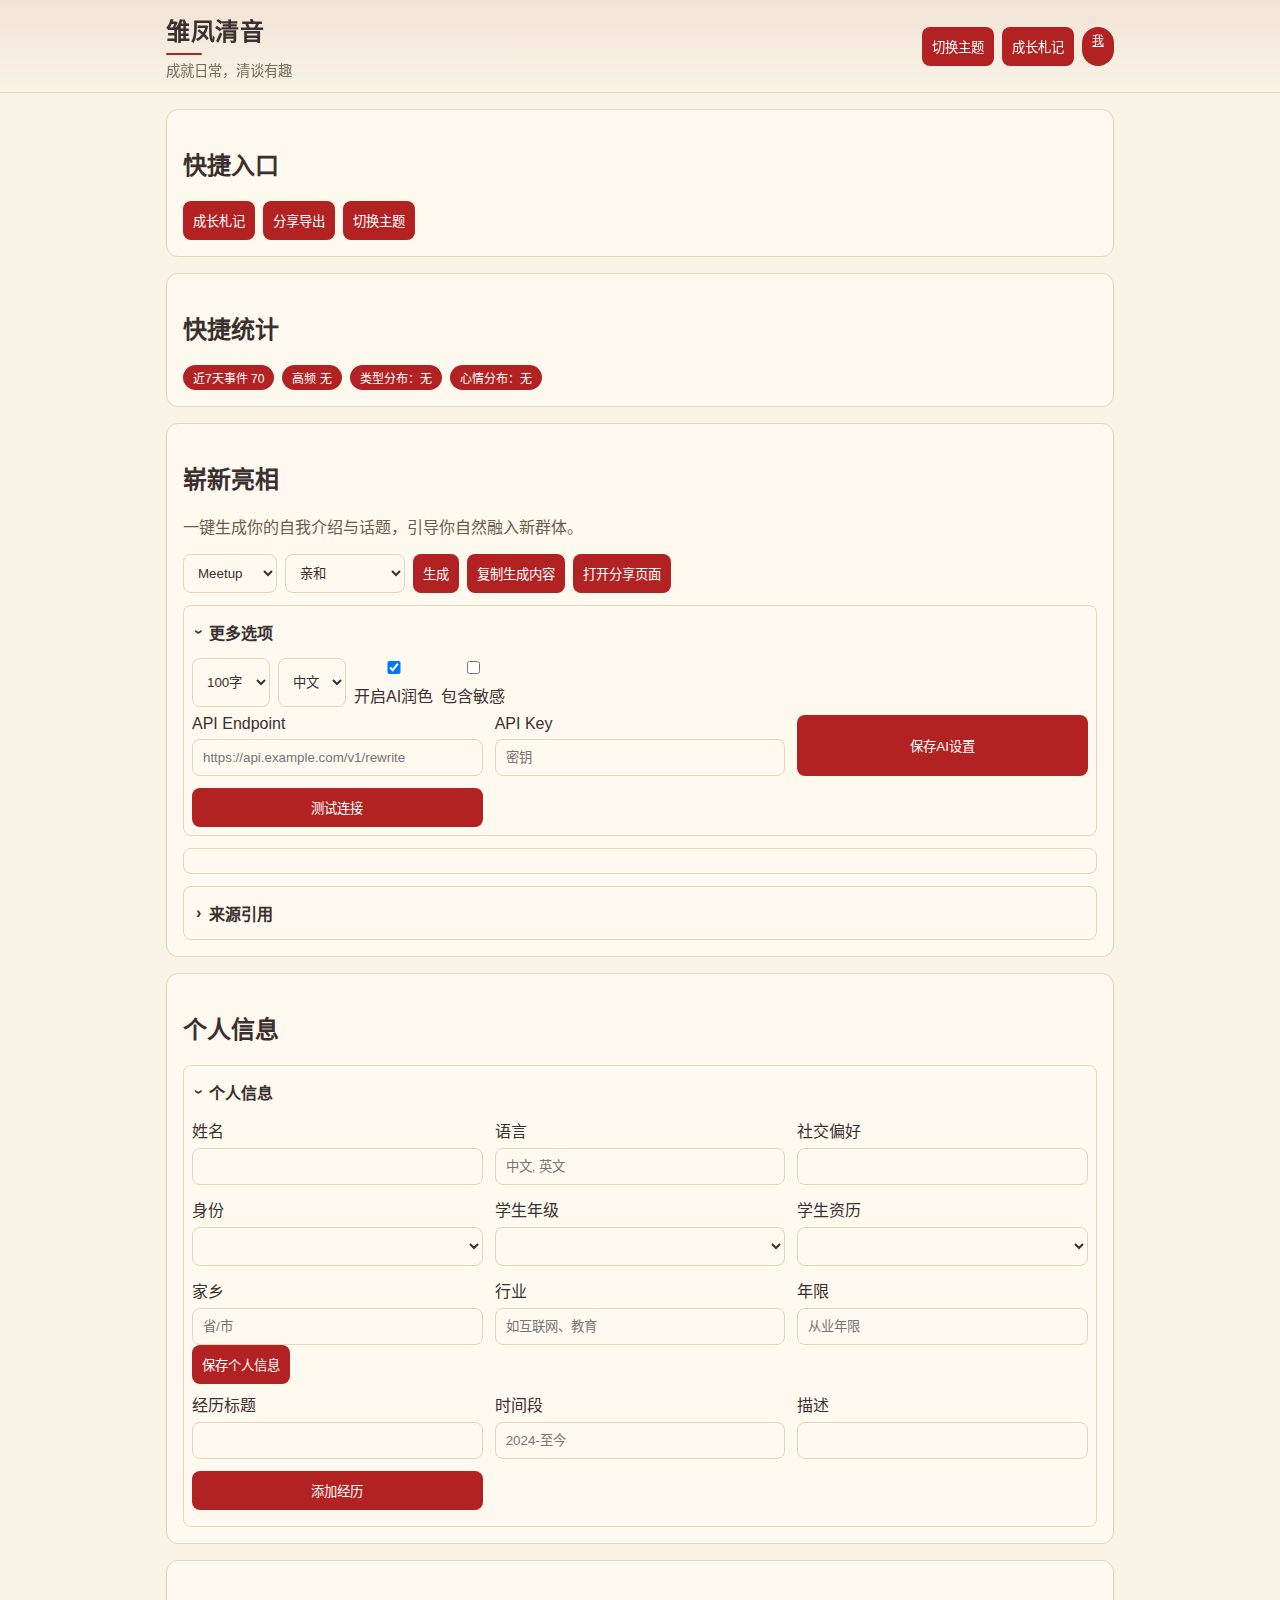
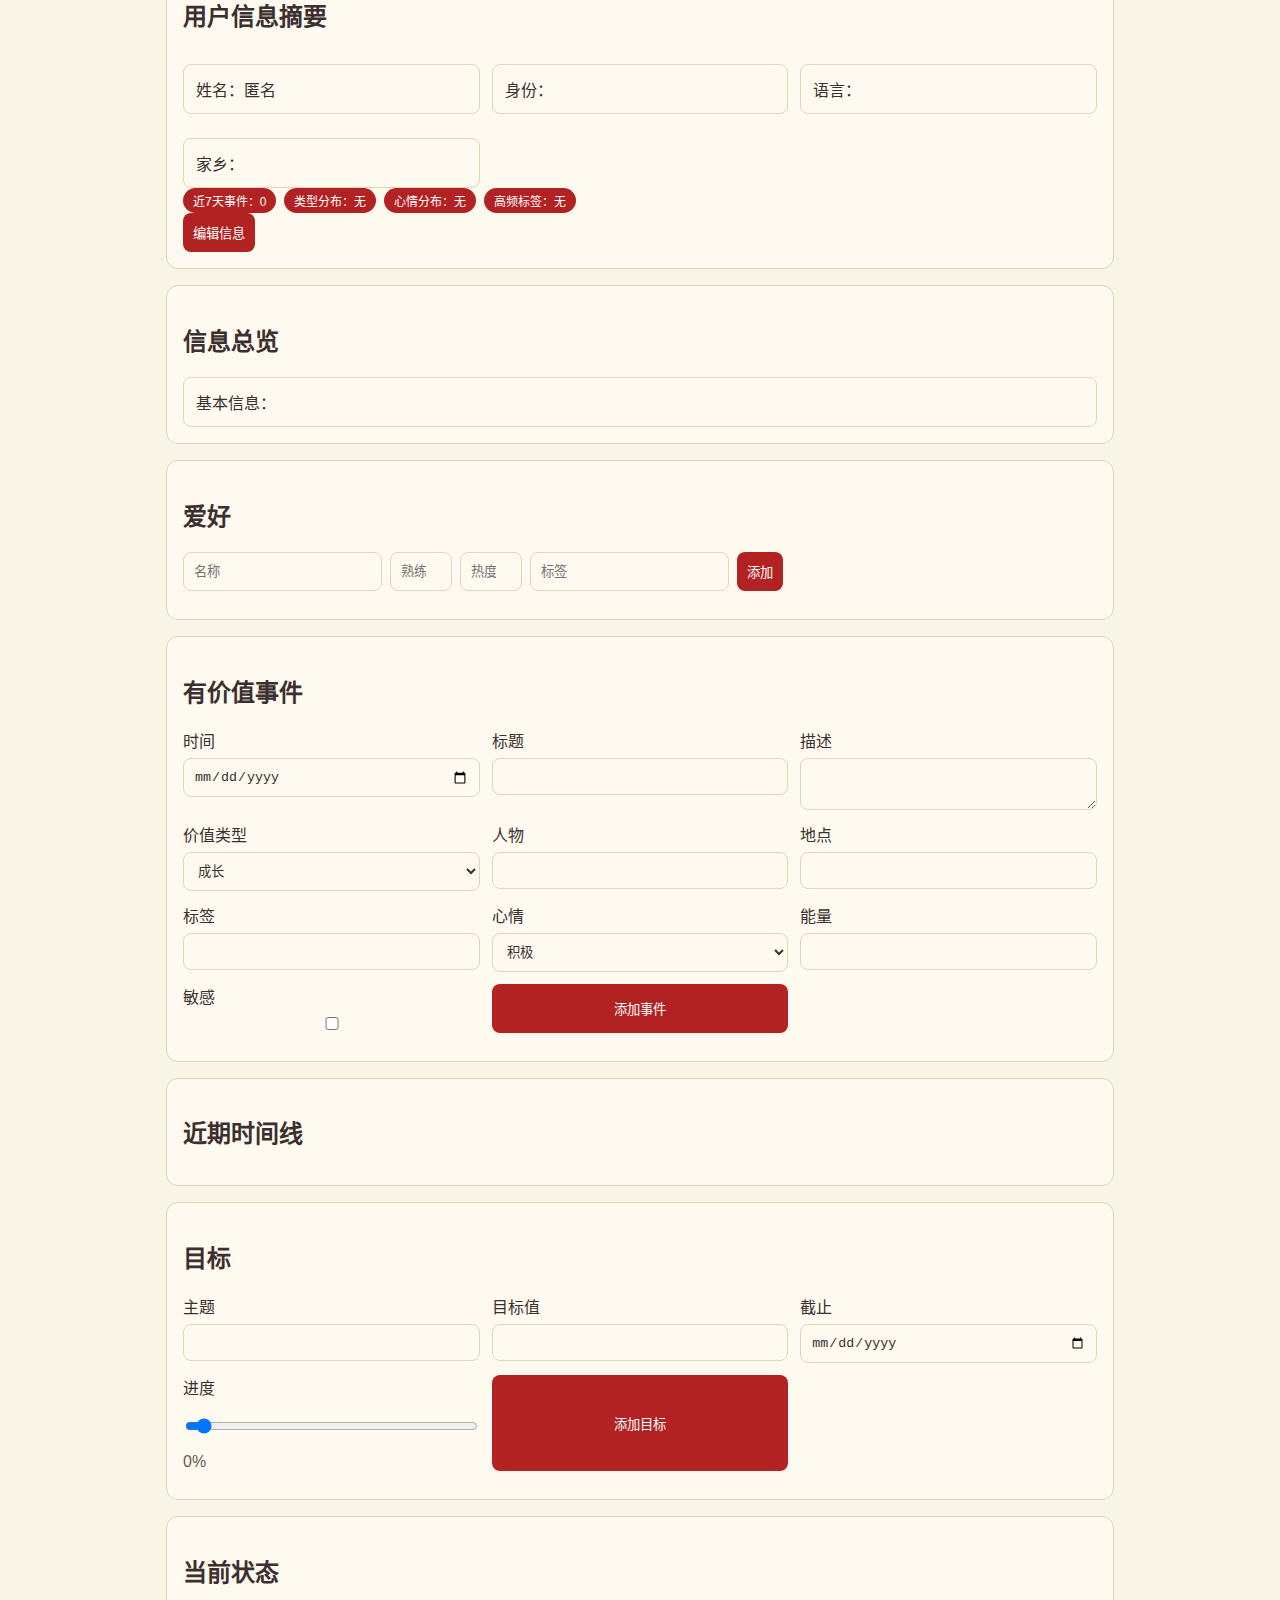
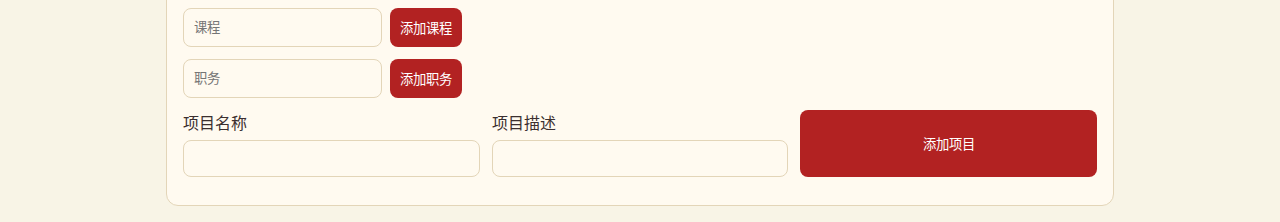
<file: index.html>
<!DOCTYPE html>
<html lang="zh-CN">
<head>
  <meta charset="UTF-8">
  <meta name="viewport" content="width=device-width, initial-scale=1">
  <title>个人成长档案</title>
  <link rel="stylesheet" href="style.css">
  <link rel="manifest" href="manifest.webmanifest">
</head>
<body>
  <header class="app-header">
    <div class="header-inner">
      <div class="brand">
        <h1>雏凤清音</h1>
        <span class="slogan muted">成就日常，清谈有趣</span>
      </div>
      <div class="header-actions">
        <button id="theme-toggle" onclick="toggleTheme()">切换主题</button>
        <button type="button" id="open-growth" onclick="window.open('growth.html','_blank')">成长札记</button>
        <a id="user-mini" class="badge" href="javascript:void(0)">我</a>
      </div>
    </div>
  </header>
  <main class="container">
    <section class="card">
      <h2>快捷入口</h2>
      <div class="inline">
        <button type="button" onclick="window.open('growth.html','_blank')">成长札记</button>
        <button type="button" onclick="window.open('share.html','_blank')">分享导出</button>
        <button type="button" onclick="toggleTheme()">切换主题</button>
      </div>
    </section>
    <section class="card">
      <h2>快捷统计</h2>
      <div id="stats-bar" class="inline"></div>
    </section>
    <section class="card">
      <h2>崭新亮相</h2>
      <p class="muted">一键生成你的自我介绍与话题，引导你自然融入新群体。</p>
      <form id="gen-form" class="inline">
        <select id="gen-scene"><option selected>Meetup</option><option>求职</option><option>线上群</option><option>朋友聚餐</option></select>
        <select id="gen-tone"><option selected>亲和</option><option>专业</option><option>随和</option><option>文雅（古风）</option></select>
        <button type="button" id="generate" onclick="generateNow()">生成</button>
        <button type="button" id="cancel-generate" style="display:none">取消生成</button>
        <button type="button" id="copy-output">复制生成内容</button>
        <button type="button" id="open-share">打开分享页面</button>
      </form>
      <details open>
        <summary>更多选项</summary>
        <div class="inline">
          <select id="gen-length"><option value="100" selected>100字</option><option value="30">30字</option><option value="300">300字</option></select>
          <select id="gen-lang"><option value="zh" selected>中文</option><option value="en">英文</option></select>
          <label><input type="checkbox" id="gen-ai" checked> 开启AI润色</label>
          <label><input type="checkbox" id="gen-include-sensitive"> 包含敏感</label>
        </div>
        <div class="grid" style="margin-top:8px">
          <label>API Endpoint<input type="text" id="ai-endpoint" placeholder="https://api.example.com/v1/rewrite"></label>
          <label>API Key<input type="password" id="ai-key" placeholder="密钥"></label>
          <button type="button" id="ai-save">保存AI设置</button>
          <button type="button" id="ai-test">测试连接</button>
        </div>
      </details>
      <div id="gen-output" class="output"></div>
      <details>
        <summary>来源引用</summary>
        <div id="source-details" class="output"></div>
      </details>
    </section>
      
    <section class="card">
      <h2>个人信息</h2>
      <details id="profile-details" open>
        <summary>个人信息</summary>
        <form id="profile-form">
        <div class="grid">
          <label>姓名<input type="text" id="pf-name"></label>
          <label>语言<input type="text" id="pf-langs" placeholder="中文, 英文" list="lang-list"></label>
          <label>社交偏好<input type="text" id="pf-social" list="social-list"></label>
          <label>身份<select id="pf-identity"><option>学生</option><option>上班族</option></select></label>
          <label>学生年级<select id="pf-stu-level"><option>中学</option><option>大学</option></select></label>
          <label>学生资历<select id="pf-stu-seniority"><option>小登</option><option>老登</option></select></label>
          <label>家乡<input type="text" id="pf-hometown" placeholder="省/市"></label>
          <label>行业<input type="text" id="pf-worker-industry" placeholder="如互联网、教育" list="industry-list"></label>
          <label>年限<input type="number" id="pf-worker-years" min="0" placeholder="从业年限"></label>
        </div>
        <datalist id="social-list">
          <option value="主动结识"></option>
          <option value="随缘交流"></option>
          <option value="深入长聊"></option>
        </datalist>
        <datalist id="industry-list">
          <option value="互联网"></option>
          <option value="教育"></option>
          <option value="AI"></option>
          <option value="金融"></option>
        </datalist>
        <datalist id="lang-list">
          <option value="中文"></option>
          <option value="英文"></option>
        </datalist>
        <button type="button" id="save-profile" onclick="saveProfile()">保存个人信息</button>
        <div class="grid">
          <label>经历标题<input type="text" id="exp-title"></label>
          <label>时间段<input type="text" id="exp-period" placeholder="2024-至今"></label>
          <label>描述<input type="text" id="exp-detail"></label>
          <button type="button" id="add-exp">添加经历</button>
        </div>
        <ul id="exp-list" class="list"></ul>
        </form>
      </details>
    </section>

    <section class="card" id="user-overview">
      <h2>用户信息摘要</h2>
      <div id="user-summary" class="grid"></div>
      <div id="user-stats" class="inline"></div>
      <div class="inline">
        <button type="button" id="edit-profile-btn">编辑信息</button>
      </div>
    </section>

    <section class="card">
      <h2>信息总览</h2>
      <div id="profile-preview" class="output"></div>
    </section>

    <section class="card">
      <h2>爱好</h2>
      <form id="hobby-form" class="inline">
        <input type="text" id="hb-name" placeholder="名称">
        <input type="number" id="hb-skill" placeholder="熟练度" min="1" max="5">
        <input type="number" id="hb-heat" placeholder="热度" min="1" max="5">
        <input type="text" id="hb-tags" placeholder="标签">
        <button type="button" id="add-hobby">添加</button>
      </form>
      <ul id="hobby-list" class="list"></ul>
    </section>

    <section class="card">
      <h2>有价值事件</h2>
      <form id="log-form" class="grid">
        <label>时间<input type="date" id="lg-date"></label>
        <label>标题<input type="text" id="lg-title"></label>
        <label>描述<textarea id="lg-desc"></textarea></label>
        <label>价值类型<select id="lg-type"><option>成长</option><option>社交</option><option>健康</option><option>创造</option></select></label>
        <label>人物<input type="text" id="lg-people"></label>
        <label>地点<input type="text" id="lg-place"></label>
        <label>标签<input type="text" id="lg-tags"></label>
        <label>心情<select id="lg-mood"><option>积极</option><option>平静</option><option>疲惫</option><option>焦虑</option></select></label>
        <label>能量<input type="number" id="lg-energy" min="1" max="5"></label>
        <label>敏感<input type="checkbox" id="lg-sensitive"></label>
        <button type="button" id="add-log">添加事件</button>
      </form>
      <ul id="log-list" class="list"></ul>
    </section>

    <section class="card" id="recent-timeline">
      <h2>近期时间线</h2>
      <div id="timeline" class="list"></div>
    </section>

    

    <section class="card">
      <h2>目标</h2>
      <form id="goal-form" class="grid">
        <label>主题<input type="text" id="gl-topic"></label>
        <label>目标值<input type="text" id="gl-target"></label>
        <label>截止<input type="date" id="gl-deadline"></label>
        <label>进度
          <input type="range" id="gl-progress" min="0" max="100" step="1" value="0" aria-label="目标进度">
          <span id="gl-progress-out" class="muted">0%</span>
        </label>
        <button type="button" id="add-goal">添加目标</button>
      </form>
      <ul id="goal-list" class="list"></ul>
    </section>

    
    <section class="card">
      <h2>当前状态</h2>
      <div class="inline">
        <input type="text" id="course-input" placeholder="课程">
        <button type="button" id="add-course">添加课程</button>
      </div>
      <ul id="course-list" class="list"></ul>
      <div class="inline">
        <input type="text" id="role-input" placeholder="职务">
        <button type="button" id="add-role">添加职务</button>
      </div>
      <ul id="role-list" class="list"></ul>
      <div class="grid">
        <label>项目名称<input type="text" id="project-name"></label>
        <label>项目描述<input type="text" id="project-desc"></label>
        <button type="button" id="add-project">添加项目</button>
      </div>
      <ul id="project-list" class="list"></ul>
    </section>

  </main>
  <script defer src="app.js"></script>
  <script>
    document.addEventListener('DOMContentLoaded',function(){
      var slider=document.getElementById('gl-progress');
      var out=document.getElementById('gl-progress-out');
      if(!slider||!out)return;
      var upd=function(){var v=parseInt(slider.value||'0');out.textContent=(isNaN(v)?0:v)+'%'};
      slider.addEventListener('input',upd);
      slider.addEventListener('change',upd);
      upd();
    })
  </script>
  <script>
    (function(){
      function k(x){return 'pg_'+x}
      function get(x){try{return JSON.parse(localStorage.getItem(k(x))||'null')}catch(e){return null}}
      function set(x,v){localStorage.setItem(k(x),JSON.stringify(v))}
      if(!window.toggleTheme){window.toggleTheme=function(){var cur=get('theme')||'gufeng';var next=cur==='dark'?'light':'dark';set('theme',next);document.body.dataset.theme=next}}
      document.addEventListener('DOMContentLoaded',function(){var t=get('theme')||'gufeng';document.body.dataset.theme=t})
    })()
  </script>
  <script>
    document.addEventListener('DOMContentLoaded',function(){
      var ep=document.getElementById('ai-endpoint');
      var key=document.getElementById('ai-key');
      var save=document.getElementById('ai-save');
      var test=document.getElementById('ai-test');
      try{var e=localStorage.getItem('pg_ai_endpoint');var k=localStorage.getItem('pg_ai_key');if(ep&&e)ep.value=e;if(key&&k)key.value=k}catch(e){}
      if(save)save.onclick=function(){try{if(ep)localStorage.setItem('pg_ai_endpoint',ep.value||'');if(key)localStorage.setItem('pg_ai_key',key.value||'');var s=document.getElementById('init-status');if(s)s.textContent='AI设置已保存'}catch(e){}}
      if(test)test.onclick=function(){try{var e=localStorage.getItem('pg_ai_endpoint');var k=localStorage.getItem('pg_ai_key');if(!e||!k){alert('请先填写并保存 Endpoint 与 Key');return}var ctrl=new AbortController();setTimeout(function(){ctrl.abort()},5000);fetch(e,{method:'POST',headers:{'Content-Type':'application/json','Authorization':'Bearer '+k},body:JSON.stringify({input:'测试连接',language:'zh',tone:'亲和',style:'paragraph',length:'30'}),signal:ctrl.signal}).then(function(r){if(r.ok){alert('连接正常')}else{alert('接口返回错误 '+r.status)}}).catch(function(){alert('连接失败')})}catch(err){}}
    })
  </script>
  <script type="text/plain">
    (function(){
      function k(x){return 'pg_'+x}
      function get(x){try{return JSON.parse(localStorage.getItem(k(x))||'null')}catch(e){return null}}
      function set(x,v){localStorage.setItem(k(x),JSON.stringify(v))}
      function gv(id){var el=document.getElementById(id);return el?el.value.trim():''}
      if(!window.toggleTheme){window.toggleTheme=function(){var cur=get('theme')||'dark';var next=cur==='dark'?'light':'dark';set('theme',next);document.body.dataset.theme=next}}
      function renderPreviewInline(){var p=get('profile')||{};var st=get('status')||{courses:[],roles:[],projects:[]};var h=get('hobbies')||[];var g=get('goals')||[];var logs=get('logs')||[];var since=new Date(Date.now()-14*86400000);var recent=logs.filter(function(l){var d=new Date(l.date);return d>=since && !l.sensitive}).map(function(l){return l.title});var lines=[];lines.push('基本信息：'+[p.name||'',p.identity||'',p.studentLevel||'',p.studentSeniority||'',p.hometown||'',p.social||'',(p.langs||[]).join('/')].filter(Boolean).join(' · '));if((st.courses||[]).length)lines.push('课程：'+(st.courses||[]).join('、'));if((st.roles||[]).length)lines.push('职务：'+(st.roles||[]).join('、'));if((st.projects||[]).length)lines.push('项目：'+(st.projects||[]).map(function(x){return x.name}).join('、'));if((p.experiences||[]).length)lines.push('经历：'+(p.experiences||[]).map(function(e){return e.title}).join('、'));var hlist=(h||[]).map(function(x){var tag=(x.tags||[]).length?('，'+(x.tags||[]).join('/')):'';return x.name+'(技'+(x.skill||0)+'/热'+(x.heat||0)+tag+')'});if(hlist.length)lines.push('爱好：'+hlist.join('、'));if(g.length)lines.push('目标：'+g.map(function(x){var extra=[x.target||'',('进度'+(x.progress||0)+'%'),(x.deadline?('截止'+x.deadline):'')].filter(Boolean).join('；');return x.topic+(extra?('（'+extra+'）'):'')}).join('、'));if(recent.length)lines.push('近期事件：'+recent.join('、'));var el=document.getElementById('profile-preview');if(el)el.textContent=lines.join('\n')}
      function pickRecentLogs(days){var d=typeof days==='number'?days:14;var logs=get('logs')||[];var since=new Date(Date.now()-d*86400000);return logs.filter(function(l){var dt=new Date(l.date);return dt>=since && !l.sensitive}).slice(0,5)}
      function topHobbies(){var h=get('hobbies')||[];return h.slice().sort(function(a,b){var r=(b.heat||0)-(a.heat||0);return r!==0?r:(b.skill||0)-(a.skill||0)}).slice(0,3)}
      function activeGoals(){var g=get('goals')||[];return g.filter(function(x){return (x.progress||0)<100}).slice(0,3)}
      function clip(s,max){var m=parseInt(max||'0');if(!m||s.length<=m)return s;return s.slice(0,m)}
      function genIntroLocal(scene,tone,length,lang){var p=get('profile')||{};var st=get('status')||{courses:[],roles:[],projects:[]};var logs=pickRecentLogs(14);var hobbies=topHobbies();var goals=activeGoals();var name=p.name||'';var hometown=p.hometown||'';var identity=p.identity||'';var lvl=p.studentLevel||'';var sen=p.studentSeniority||'';var industry=p.workerIndustry||'';var years=p.workerYears||'';var hobbyStr=hobbies.map(function(h){return h.name}).join('、');var recent=logs.map(function(l){return l.title}).join('、');var goalStr=goals.map(function(g){return g.topic}).join('、');var course=(st.courses||[])[0]||'';var role=(st.roles||[])[0]||'';var project=((st.projects||[])[0]&&st.projects[0].name)||'';var intro='';lang=lang||'zh';length=length||'100';if(lang==='zh'){if(scene==='求职'){intro='我叫'+name+'，来自'+(hometown||'')+'。'+(identity==='学生'?'目前就读'+lvl+'，'+(sen||'')+'；':(industry?('从事'+industry+(years?(' '+years+'年'):'')+'。'):''))+'近期在做'+(project||recent)+'，也关注'+(course||hobbyStr)+'。当前目标是'+(goalStr||'自我提升')+'。'}else if(scene==='Meetup'||scene==='朋友聚餐'){intro='嗨，我是'+name+'，'+(identity||'')+'，来自'+(hometown||'')+'。最近在'+(project||course||'探索')+'，平时喜欢'+(hobbyStr||'阅读/运动')+'，也在'+(role||'参与一些活动')+'。'}else{intro='大家好，我是'+name+'，'+(identity||'')+'。近期亮点：'+(project||recent)+'；爱好：'+(hobbies.slice(0,2).map(function(h){return h.name}).join('、')||hobbyStr)+'。'}}else{intro="Hi, I'm "+name+(hometown?", from "+hometown:'')+". "+(identity==='学生'?"Currently in "+lvl+".":(industry?"Working in "+industry+(years?(" for "+years+" years"):'')+".":''))+" Recently on "+(project||recent)+", and into "+(course||hobbyStr)+". Goals: "+(goalStr||'growth')+"."}if(tone==='专业'){intro=intro+'我关注可度量的产出与协作效率。'}if(tone==='亲和'){intro=intro+'很期待认识同样爱好的朋友。'}if(tone==='随和'){intro=intro+'有缘就聊，轻松一点。'}return clip(intro,parseInt(length))}
      function genTopicsLocal(lang){var st=get('status')||{courses:[],roles:[],projects:[]};var hobbies=topHobbies();var logs=pickRecentLogs(14);var topics=[];var project=((st.projects||[])[0]&&st.projects[0].name)||'';var course=(st.courses||[])[0]||'';var role=(st.roles||[])[0]||'';lang=lang||'zh';if(project)topics.push(lang==='zh'?'我最近在做'+project+'，你会怎么展开这个方向？':'I am working on '+project+', how would you approach it?');if(course)topics.push(lang==='zh'?'这门课程里你觉得最难的点是什么？':'What is the trickiest part of this course for you?');if(role)topics.push(lang==='zh'?'你在类似的职务上有什么经验？':'What experience do you have in a similar role?');if(hobbies[0])topics.push(lang==='zh'?'最近在折腾'+hobbies[0].name+'，你也感兴趣吗？':'Been into '+hobbies[0].name+' lately, are you into it?');if(logs[0])topics.push(lang==='zh'?'围绕'+logs[0].title+'我学到了一些教训，愿意交流吗？':'I learned some lessons from '+logs[0].title+', want to discuss?');return topics.slice(0,5)}
      if(!window.generateNow){window.generateNow=function(){var scene=gv('gen-scene')||'Meetup';var tone=gv('gen-tone')||'亲和';var length=gv('gen-length')||'100';var lang=gv('gen-lang')||'zh';var intro=genIntroLocal(scene,tone,length,lang);var topics=genTopicsLocal(lang);var text=intro+'\n\n'+topics.map(function(t,i){return (i+1)+'. '+t}).join('\n');var out=document.getElementById('gen-output');if(out)out.textContent=text;var items=[];var st=get('status')||{courses:[],roles:[],projects:[]};var h=topHobbies();var logs=pickRecentLogs(14);var g=activeGoals();if(st.projects[0])items.push('项目：'+st.projects[0].name);if(st.courses[0])items.push('课程：'+st.courses[0]);if(st.roles[0])items.push('职务：'+st.roles[0]);if(h[0])items.push('爱好：'+h[0].name);var p=get('profile')||{};if((p.specialties||[])[0])items.push('特长：'+(p.specialties||[])[0]);if(logs[0])items.push('近期事件：'+logs[0].title);if(g[0])items.push('目标：'+g[0].topic);var src=document.getElementById('source-details');if(src)src.textContent=items.join('\n');try{set('last_generated',{text:text,params:{scene:scene,tone:tone,length:length,lang:lang},time:Date.now()});set('last_sources',items)}catch(e){}var s=document.getElementById('init-status');if(s)s.textContent='已生成'}}
      if(!window.saveProfile){window.saveProfile=function(){var prof=get('profile')||{};var v={name:gv('pf-name'),langs:gv('pf-langs')?gv('pf-langs').split(',').map(function(s){return s.trim()}).filter(Boolean):[],social:gv('pf-social'),identity:gv('pf-identity'),studentLevel:gv('pf-stu-level'),studentSeniority:gv('pf-stu-seniority'),workerIndustry:gv('pf-worker-industry'),workerYears:gv('pf-worker-years'),hometown:gv('pf-hometown'),experiences:prof.experiences||[]};set('profile',v);renderPreviewInline();var s=document.getElementById('init-status');if(s)s.textContent='已保存'}}
      function pad2(n){return (n<10?'0':'')+n}
      function todayLocal(){var now=new Date();return now.getFullYear()+"-"+pad2(now.getMonth()+1)+"-"+pad2(now.getDate())}
      function bindFallbackAdds(){var el;el=document.getElementById('add-course');if(el)el.onclick=function(){var s=gv('course-input');if(!s)return;var st=get('status')||{courses:[],roles:[],projects:[]};st.courses=(st.courses||[]);st.courses.push(s);set('status',st);document.getElementById('course-input').value='';renderPreviewInline();var t=document.getElementById('init-status');if(t)t.textContent='已添加课程'};el=document.getElementById('add-role');if(el)el.onclick=function(){var s=gv('role-input');if(!s)return;var st=get('status')||{courses:[],roles:[],projects:[]};st.roles=(st.roles||[]);st.roles.push(s);set('status',st);document.getElementById('role-input').value='';renderPreviewInline();var t=document.getElementById('init-status');if(t)t.textContent='已添加职务'};el=document.getElementById('add-project');if(el)el.onclick=function(){var n=gv('project-name');var d=gv('project-desc');if(!n)return;var st=get('status')||{courses:[],roles:[],projects:[]};st.projects=(st.projects||[]);st.projects.push({name:n,desc:d,tags:[]});set('status',st);document.getElementById('project-name').value='';document.getElementById('project-desc').value='';renderPreviewInline();var t=document.getElementById('init-status');if(t)t.textContent='已添加项目'};el=document.getElementById('add-hobby');if(el)el.onclick=function(){var name=gv('hb-name');var skill=parseInt(gv('hb-skill')||'0');var heat=parseInt(gv('hb-heat')||'0');var tags=gv('hb-tags')?gv('hb-tags').split(',').map(function(s){return s.trim()}).filter(Boolean):[];if(!name)return;var h=get('hobbies')||[];h.push({name:name,skill:isNaN(skill)?3:skill,heat:isNaN(heat)?3:heat,tags:tags});set('hobbies',h);document.getElementById('hb-name').value='';document.getElementById('hb-skill').value='';document.getElementById('hb-heat').value='';document.getElementById('hb-tags').value='';renderPreviewInline();var t=document.getElementById('init-status');if(t)t.textContent='已添加爱好'};el=document.getElementById('add-log');if(el)el.onclick=function(){var date=gv('lg-date')||todayLocal();var title=gv('lg-title');var desc=gv('lg-desc');var type=gv('lg-type');var people=gv('lg-people');var place=gv('lg-place');var tags=gv('lg-tags')?gv('lg-tags').split(',').map(function(s){return s.trim()}).filter(Boolean):[];var mood=gv('lg-mood');var energy=parseInt(gv('lg-energy')||'3');var sensitive=(document.getElementById('lg-sensitive')&&document.getElementById('lg-sensitive').checked)||false;if(!title)return;var logs=get('logs')||[];logs.unshift({date:date,title:title,desc:desc,type:type,people:people,place:place,tags:tags,mood:mood,energy:energy,sensitive:sensitive});set('logs',logs);document.getElementById('lg-title').value='';document.getElementById('lg-desc').value='';document.getElementById('lg-people').value='';document.getElementById('lg-place').value='';document.getElementById('lg-tags').value='';document.getElementById('lg-energy').value='';if(document.getElementById('lg-sensitive'))document.getElementById('lg-sensitive').checked=false;renderPreviewInline();var t=document.getElementById('init-status');if(t)t.textContent='已添加事件'}}
      
      document.addEventListener('DOMContentLoaded',function(){var theme=get('theme')||'dark';document.body.dataset.theme=theme;renderPreviewInline();var s=document.getElementById('init-status');if(s)s.textContent='已就绪'})
      document.addEventListener('DOMContentLoaded',bindFallbackAdds)
    })()
  </script>
</body>
</html>
</file>
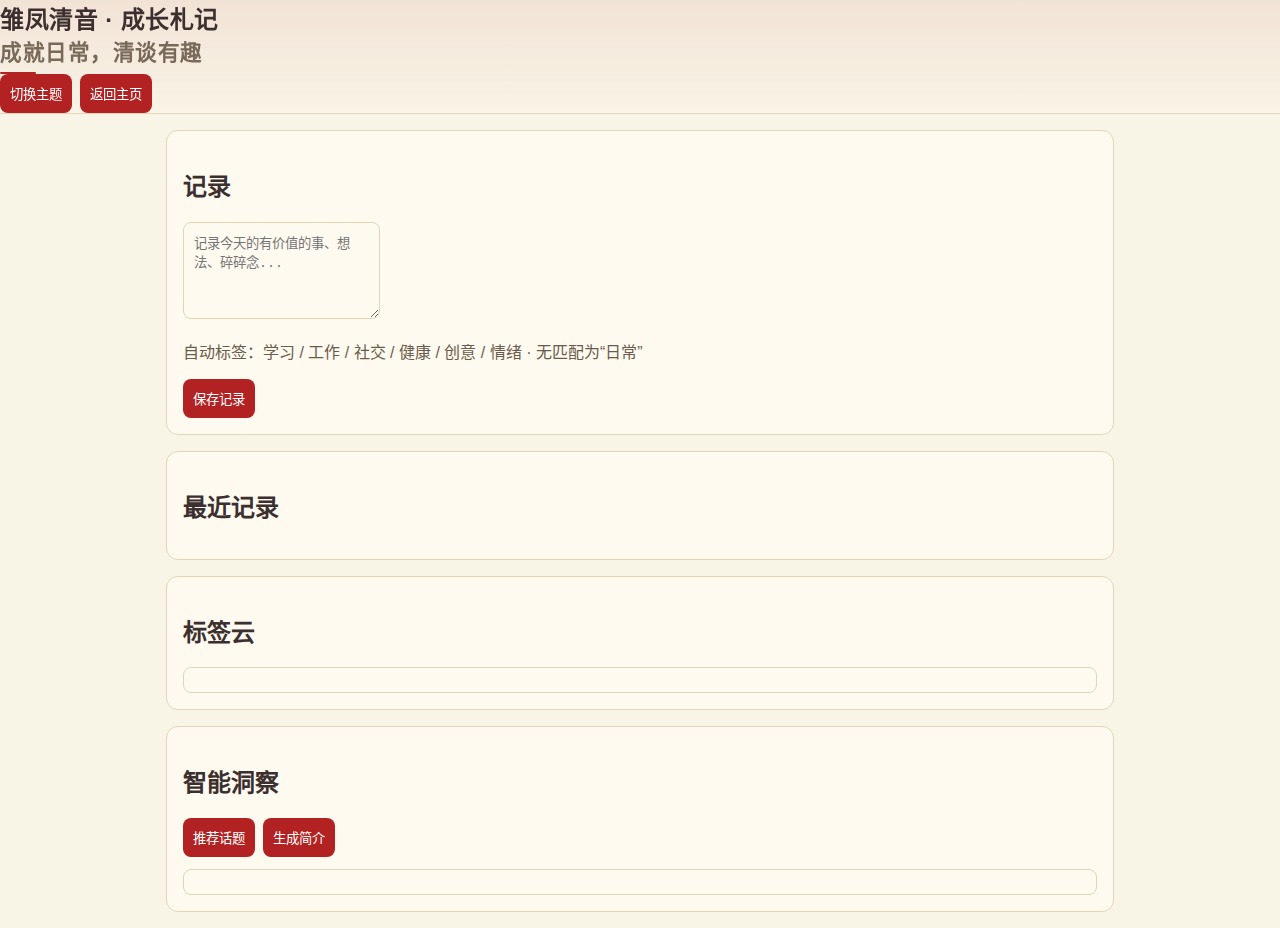
<file: growth.html>
<!DOCTYPE html>
<html lang="zh-CN">
<head>
  <meta charset="UTF-8">
  <meta name="viewport" content="width=device-width, initial-scale=1">
  <title>雏凤清音 · 成长札记</title>
  <link rel="stylesheet" href="style.css">
</head>
<body>
  <header class="app-header">
    <h1>雏凤清音 · 成长札记 <span class="slogan muted">成就日常，清谈有趣</span></h1>
    <div class="header-actions">
      <button id="theme-toggle">切换主题</button>
      <button id="back-home">返回主页</button>
    </div>
  </header>
  <main class="container">
    <section class="card">
      <h2>记录</h2>
      <textarea id="note-input" rows="5" placeholder="记录今天的有价值的事、想法、碎碎念..."></textarea>
      <p class="muted">自动标签：学习 / 工作 / 社交 / 健康 / 创意 / 情绪 · 无匹配为“日常”</p>
      <div class="inline">
        <button id="save-note">保存记录</button>
      </div>
    </section>
    <section class="card">
      <h2>最近记录</h2>
      <ul id="note-list" class="list"></ul>
    </section>
    <section class="card">
      <h2>标签云</h2>
      <div id="tag-cloud" class="output"></div>
    </section>
    <section class="card">
      <h2>智能洞察</h2>
      <div class="inline">
        <button id="gen-topics">推荐话题</button>
        <button id="gen-intro">生成简介</button>
      </div>
      <div id="insight-output" class="output"></div>
    </section>
  </main>
  <script>
    ;(function(){
      function k(x){return 'sj_'+x}
      function get(x){try{return JSON.parse(localStorage.getItem(k(x))||'null')}catch(e){return null}}
      function set(x,v){localStorage.setItem(k(x),JSON.stringify(v))}
      function byId(id){return document.getElementById(id)}
      function pad2(n){return (n<10?'0':'')+n}
      function todayLocal(){var now=new Date();return now.getFullYear()+"-"+pad2(now.getMonth()+1)+"-"+pad2(now.getDate())}
      function applyTheme(){var t=JSON.parse(localStorage.getItem('pg_theme')||'"dark"');document.body.dataset.theme=t}
      function toggleTheme(){var cur=JSON.parse(localStorage.getItem('pg_theme')||'"dark"');var next=cur==='dark'?'light':'dark';localStorage.setItem('pg_theme',JSON.stringify(next));applyTheme()}
      function applySlogan(){try{var sg=JSON.parse(localStorage.getItem('pg_slogan')||'"成就日常，清谈有趣"');var slots=document.querySelectorAll('.slogan');slots.forEach(function(el){el.textContent=sg})}catch(e){}}
      function tip(msg){var t=byId('toast');if(!t){t=document.createElement('div');t.id='toast';t.className='toast';document.body.appendChild(t)};t.textContent=msg;t.style.display='block';setTimeout(function(){t.style.display='none'},1500)}
      function autoTags(text){var s=(text||'').toLowerCase();var m=function(arr){return arr.some(function(w){return s.indexOf(w)!==-1})};var tags=[];if(m(['学习','读书','课程','掌握','study','read']))tags.push('学习');if(m(['项目','完成','会议','进度','project','meeting']))tags.push('工作');if(m(['见面','朋友','聊天','聚会','meet','chat']))tags.push('社交');if(m(['运动','健身','饮食','睡眠','run','gym','sleep']))tags.push('健康');if(m(['创作','写作','画画','灵感','create','write']))tags.push('创意');if(m(['开心','难过','焦虑','兴奋','happy','sad','anxious','excited']))tags.push('情绪');if(!tags.length)tags.push('日常');return tags}
      function saveNote(){var txt=(byId('note-input').value||'').trim();if(!txt)return;var arr=get('records')||[];var rec={id:Date.now().toString(36)+Math.random().toString(36).slice(2,6),content:txt,tags:autoTags(txt),date:todayLocal(),timestamp:Date.now()};arr.unshift(rec);set('records',arr);byId('note-input').value='';renderList();renderCloud();showTopics();tip('已保存')}
      function renderList(){var list=byId('note-list');if(!list)return;list.innerHTML='';var arr=get('records')||[];arr.slice(0,5).forEach(function(r,i){var li=document.createElement('li');var left=document.createElement('div');left.textContent=r.date+' · '+r.content.slice(0,40);var tags=document.createElement('div');(r.tags||[]).forEach(function(t){var sp=document.createElement('span');sp.className='tag';sp.textContent=t;tags.appendChild(sp)});var right=document.createElement('div');var del=document.createElement('button');del.textContent='删除';del.onclick=function(){var a=get('records')||[];a.splice(i,1);set('records',a);renderList();renderCloud();tip('已删除')};right.appendChild(del);li.appendChild(left);li.appendChild(tags);li.appendChild(right);list.appendChild(li)})}
      function renderCloud(){var el=byId('tag-cloud');if(!el)return;el.innerHTML='';var arr=get('records')||[];var count={};arr.forEach(function(r){(r.tags||[]).forEach(function(t){count[t]=(count[t]||0)+1})});Object.keys(count).sort(function(a,b){return count[b]-count[a]}).forEach(function(t){var span=document.createElement('span');span.className='tag';span.textContent=t;var c=count[t];span.style.fontSize=(12+Math.min(12,c*2))+'px';el.appendChild(span)})}
      function showTopics(){var out=byId('insight-output');if(!out)return;var arr=get('records')||[];var recent=(arr[0]&&arr[0].tags)||[];var map={学习:'最近在学什么有趣的东西？',工作:'工作上有什么新进展？',社交:'认识了什么有趣的人？',健康:'在坚持什么健康习惯？'};var topics=[];['学习','工作','社交','健康'].forEach(function(k){if(recent.indexOf(k)!==-1)topics.push(map[k])});if(!topics.length)topics=['有什么新鲜事想分享？'];out.textContent=topics.slice(0,3).map(function(t,i){return (i+1)+'. '+t}).join('\n');tip('已生成')}
      function makeIntro(){var out=byId('insight-output');if(!out)return;var arr=get('records')||[];var allTags=[];arr.slice(0,10).forEach(function(r){(r.tags||[]).forEach(function(t){allTags.push(t)})});var hot=Object.keys(allTags.reduce(function(a,t){a[t]=(a[t]||0)+1;return a},{ })).sort(function(a,b){return allTags.filter(function(x){return x===b}).length-allTags.filter(function(x){return x===a}).length});var picks=hot.slice(0,3);var intro='我最近关注'+(picks.join('、')||'一些日常主题')+'，很高兴认识你。';out.textContent=intro;tip('已生成')}
      function bind(){var t=byId('theme-toggle');if(t)t.onclick=toggleTheme;var b=byId('back-home');if(b)b.onclick=function(){location.href='index.html'};var s=byId('save-note');if(s)s.onclick=saveNote;var gt=byId('gen-topics');if(gt)gt.onclick=showTopics;var gi=byId('gen-intro');if(gi)gi.onclick=makeIntro}
      document.addEventListener('DOMContentLoaded',function(){applyTheme();applySlogan();renderList();renderCloud();bind()})
    })()
  </script>
</body>
</html>
</file>
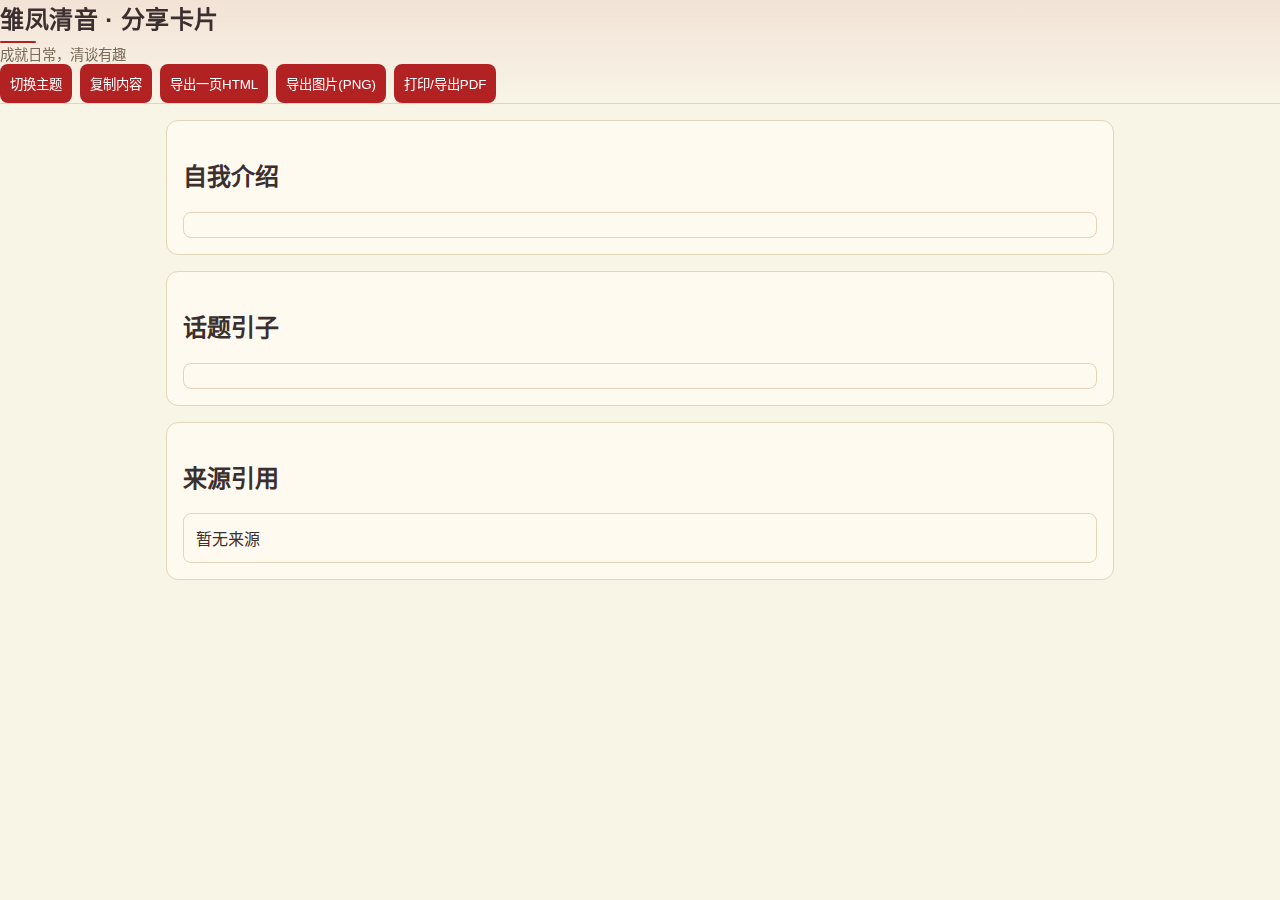
<file: share.html>
<!DOCTYPE html>
<html lang="zh-CN">
<head>
  <meta charset="UTF-8">
  <meta name="viewport" content="width=device-width, initial-scale=1">
  <title>雏凤清音 · 分享卡片</title>
  <link rel="stylesheet" href="style.css">
</head>
<body>
  <header class="app-header">
    <h1>雏凤清音 · 分享卡片</h1>
    <span class="slogan muted">成就日常，清谈有趣</span>
    <div class="header-actions">
      <button id="theme-toggle">切换主题</button>
      <button id="copy-card">复制内容</button>
      <button id="export-html">导出一页HTML</button>
      <button id="export-png">导出图片(PNG)</button>
      <button id="export-pdf">打印/导出PDF</button>
    </div>
  </header>
  <main class="container">
    <section class="card">
      <h2>自我介绍</h2>
      <div id="intro" class="output"></div>
    </section>
    <section class="card">
      <h2>话题引子</h2>
      <div id="topics" class="output"></div>
    </section>
    <section class="card">
      <h2>来源引用</h2>
      <div id="sources" class="output"></div>
    </section>
  </main>
  <script src="share.js"></script>
</body>
</html>
</file>
<file: style.css>
:root{--bg:#0f172a;--card:#111827;--text:#e5e7eb;--muted:#9ca3af;--accent:#22c55e;--border:#1f2937}
[data-theme="light"]{--bg:#F5F1E6;--card:#ffffff;--text:#333333;--muted:#666666;--accent:#C63D2F;--border:#e8dfc8}
[data-theme="gufeng"]{--bg:#f8f4e6;--card:#fffaf0;--text:#3b2f2f;--muted:#6b5b4b;--accent:#b22222;--border:#e3d5b8}
*{box-sizing:border-box}
html,body{height:100%}
body{margin:0;background:var(--bg);color:var(--text);font-family:-apple-system,BlinkMacSystemFont,Segoe UI,Roboto,Helvetica,Arial,sans-serif}
.app-header{position:sticky;top:0;z-index:1000;border-bottom:1px solid var(--border);backdrop-filter:blur(6px);background:linear-gradient(180deg,rgba(0,0,0,0.15),rgba(0,0,0,0));}
[data-theme="light"] .app-header{background:linear-gradient(180deg,rgba(198,61,47,0.08),rgba(198,61,47,0));}
[data-theme="gufeng"] .app-header{background:linear-gradient(180deg,rgba(178,34,34,0.08),rgba(178,34,34,0));}
.header-inner{max-width:980px;margin:0 auto;padding:12px 16px;display:flex;align-items:center;justify-content:space-between;gap:16px}
.brand{display:flex;flex-direction:column;gap:4px}
.app-header h1{margin:0;font-size:24px;letter-spacing:0.5px}
.app-header h1::after{content:'';display:block;width:36px;height:2px;background:var(--accent);margin-top:6px;border-radius:2px}
.slogan{font-size:0.9em;display:block;margin:0;opacity:0.9}
.header-actions{display:flex;gap:8px}
.container{max-width:980px;margin:0 auto;padding:16px;display:grid;gap:16px}
.card{background:var(--card);border:1px solid var(--border);border-radius:12px;padding:16px}
.card h2{display:flex;align-items:center;gap:8px}
.grid{display:grid;grid-template-columns:repeat(auto-fit,minmax(220px,1fr));gap:12px}
.inline{display:flex;gap:8px;flex-wrap:wrap}
label{display:flex;flex-direction:column;gap:6px}
input,select,textarea,button{background:var(--card);color:var(--text);border:1px solid var(--border);border-radius:8px;padding:10px}
button{background:var(--accent);color:#ffffff;border:none;cursor:pointer}
button:hover{filter:brightness(1.1)}
.list{list-style:none;margin:12px 0 0;padding:0;display:grid;gap:8px}
.list li{border:1px dashed var(--border);border-radius:8px;padding:10px;display:flex;justify-content:space-between;align-items:center}
.list .meta{color:var(--muted);font-size:12px}
.output{white-space:pre-wrap;border:1px solid var(--border);border-radius:8px;padding:12px;margin-top:12px;background:var(--card)}
.muted{color:var(--muted)}
[data-theme="light"] .output{background:#fff}
.tag{display:inline-block;background:#e9ecef;color:#333;padding:4px 8px;border-radius:12px;margin:4px;border:1px solid var(--border)}
[data-theme="light"] .tag{background:#eee;color:#333}
.toast{position:fixed;right:16px;bottom:16px;background:var(--accent);color:#fff;padding:10px 14px;border-radius:12px;box-shadow:0 6px 20px rgba(0,0,0,0.25);display:none;z-index:9999}
.badge{display:inline-block;background:#333;color:#fff;border-radius:999px;padding:4px 10px;font-size:12px}
[data-theme="light"] .badge{background:#C63D2F;color:#fff}
[data-theme="gufeng"] .badge{background:var(--accent);color:#fff}
.avatar{width:36px;height:36px;border-radius:50%;background:var(--accent);color:#fff;display:flex;align-items:center;justify-content:center;font-weight:600}
.timeline-item{border:1px dashed var(--border);border-radius:8px;padding:10px;margin-top:8px;display:flex;justify-content:space-between;align-items:center;gap:12px}
.timeline-item .meta{color:var(--muted);font-size:12px}
.progress{width:160px;height:8px;background:rgba(0,0,0,0.2);border-radius:999px;overflow:hidden;border:1px solid var(--border)}
.progress-bar{height:100%;background:var(--accent);}
@media print{
  body{background:#fff;color:#111}
  .app-header{border:none;background:#fff}
  .header-inner{padding:0 0 8px 0}
  .header-actions{display:none}
  .container{max-width:800px}
  .card{border:none;box-shadow:none;background:#fff}
  .output{background:#fff;border:1px solid #ddd}
}
@media(max-width:640px){.container{padding:12px}.card{padding:12px}}
@media(max-width:640px){.timeline-item{flex-direction:column;align-items:flex-start}}
details{border:1px solid var(--border);border-radius:8px;background:var(--card);padding:8px;margin-top:12px}
details>summary{cursor:pointer;list-style:none;font-weight:600;color:var(--text);padding:6px 4px;display:flex;align-items:center;gap:8px}
details>summary::-webkit-details-marker{display:none}
details>summary::before{content:'›';display:inline-block;transform:rotate(0deg);transition:transform .2s}
details[open]>summary::before{transform:rotate(90deg)}
details .grid,details .inline,details .output,details .list{margin-top:8px}
</file>
